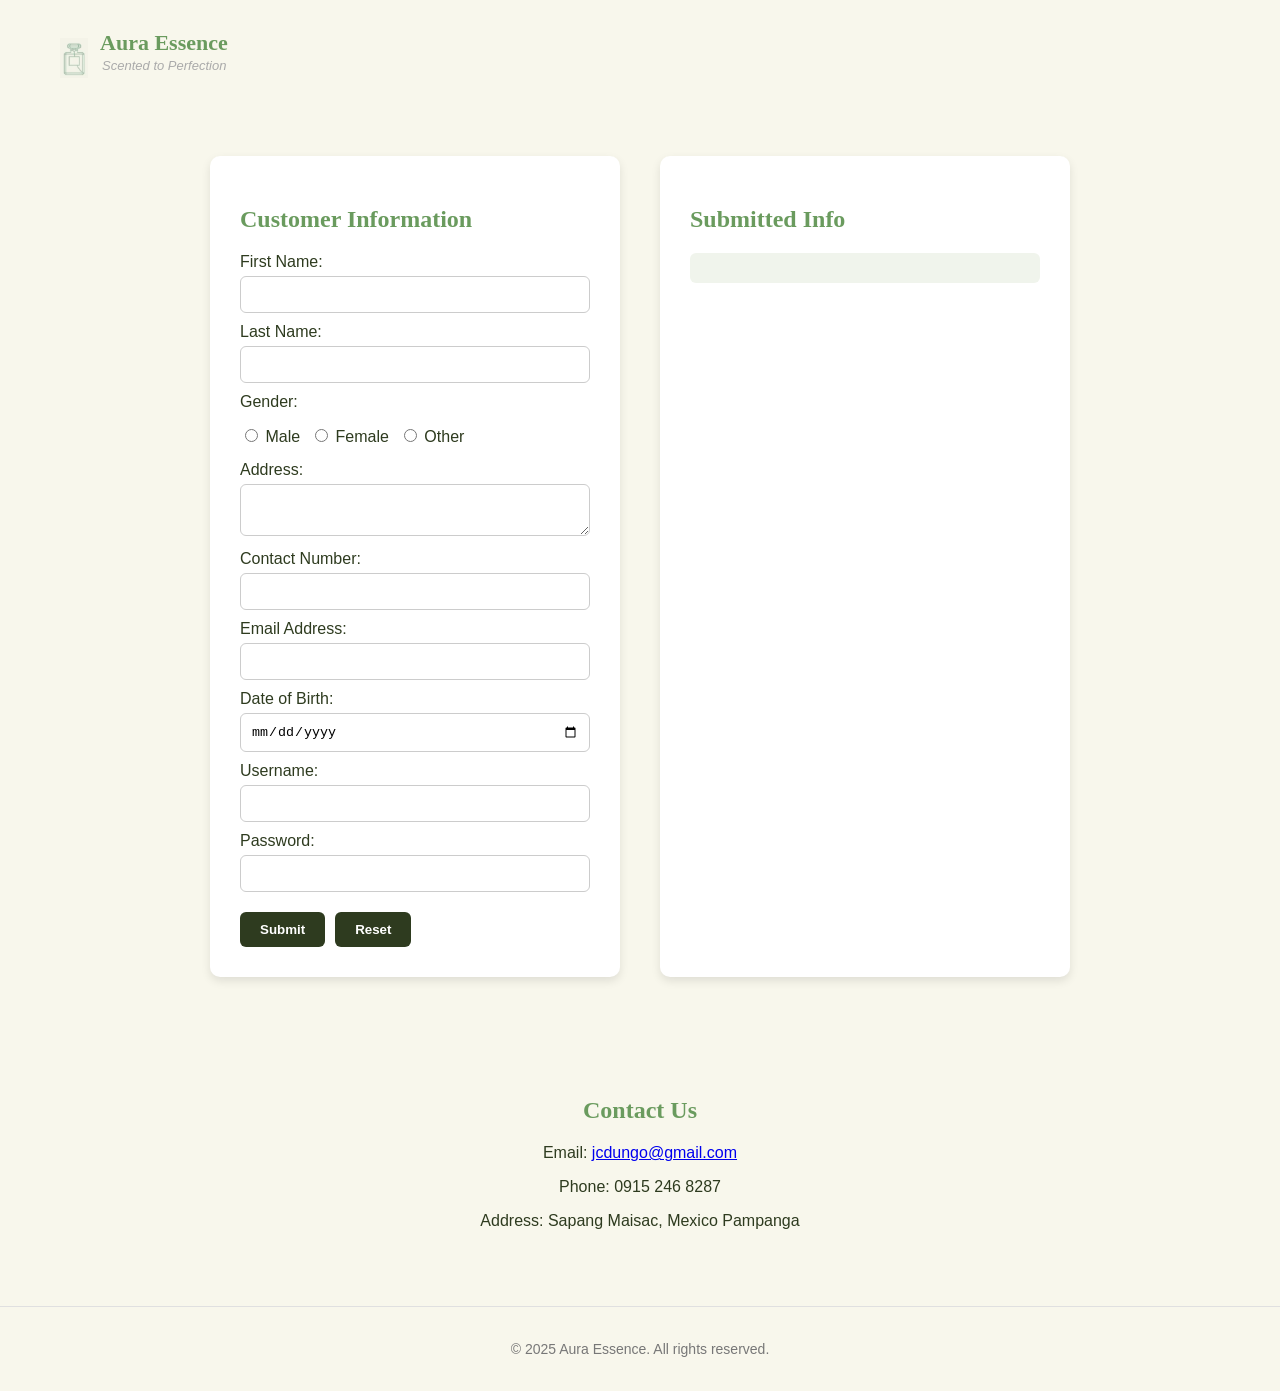
<file: index.html>
<!DOCTYPE html>
<html lang="en">
<head>
  <meta charset="UTF-8" />
  <meta name="viewport" content="width=device-width, initial-scale=1" />
  <title>Customer Info Form | Aura Essence</title>
  <link rel="stylesheet" href="style.css" />
</head>
<body>
     <header>
    <div class="logo">
      <img src="images/Capture.png" alt="Aura Essence Logo" />
      <div>
        <h1>Aura Essence</h1>
        <p class="tagline">Scented to Perfection</p>
      </div>
    </div>
    </header>

  <div class="container">
    <!-- FORM AREA -->
    <div class="form-box">
      <h2>Customer Information</h2>
      <form id="customerForm">
        <label>First Name:</label>
        <input type="text" name="firstName" required />

        <label>Last Name:</label>
        <input type="text" name="lastName" required />

        <label>Gender:</label>
        <div class="radio-group">
          <label><input type="radio" name="gender" value="Male" required /> Male</label>
          <label><input type="radio" name="gender" value="Female" /> Female</label>
          <label><input type="radio" name="gender" value="Other" /> Other</label>
        </div>

        <label>Address:</label>
        <textarea name="address" rows="2" required></textarea>

        <label>Contact Number:</label>
        <input type="tel" name="contact" required />

        <label>Email Address:</label>
        <input type="email" name="email" required />

        <label>Date of Birth:</label>
        <input type="date" name="dob" required />

        <label>Username:</label>
        <input type="text" name="username" required />

        <label>Password:</label>
        <input type="password" name="password" required />

        <div class="buttons">
          <button type="submit">Submit</button>
          <button type="reset">Reset</button>
        </div>
      </form>
    </div>

    <!-- DISPLAY AREA -->
    <div class="result-box">
      <h2>Submitted Info</h2>
      <div id="result"></div>
    </div>
  </div>
  <section id="contact" class="contact">
    <h2>Contact Us</h2>
    <p>Email: <a href="mailto:jcdungo@gmail.com">jcdungo@gmail.com</a></p>
    <p>Phone: 0915 246 8287</p>
    <p>Address: Sapang Maisac, Mexico Pampanga</p>
  </section>

  <!-- FOOTER -->
  <footer>
    <p>&copy; 2025 Aura Essence. All rights reserved.</p>
  </footer>


  <script src="script.js"></script>
</body>
</html>
</file>
<file: style.css>
/* ===== GENERAL STYLES ===== */
body {
  margin: 0;
  font-family: 'Segoe UI', sans-serif;
  background-color: #f8f7ec;
  color: #2e3b1f;
}

/* ===== HEADER STYLES (same as index) ===== */
header {
  display: flex;
  justify-content: space-between;
  align-items: center;
  padding: 30px 60px;
  background-color: #f8f7ec;
  flex-wrap: wrap;
}

.logo {
  display: flex;
  align-items: center;
}

.logo img {
  height: 40px;
  margin-right: 12px;
}

.logo h1 {
  font-size: 22px;
  color: #6a9b5e;
  margin: 0;
  font-family: 'Playfair Display', serif;
}

.logo .tagline {
  font-size: 13px;
  color: #aaa;
  font-style: italic;
  margin-top: 2px;
  margin-left: 2px;
}

nav a {
  margin-left: 20px;
  text-decoration: none;
  color: #2e3b1f;
  font-weight: 600;
  letter-spacing: 1px;
  font-size: 14px;
  transition: color 0.3s ease;
}

nav a:hover {
  color: #4a5f37;
}

/* ===== CONTAINER & BOX STYLES ===== */
.container {
  display: flex;
  flex-wrap: wrap;
  padding: 40px;
  gap: 40px;
  justify-content: center;
}

.form-box, .result-box {
  background: #ffffff;
  padding: 30px;
  border-radius: 10px;
  width: 350px;
  box-shadow: 0 4px 10px rgba(0,0,0,0.1);
}

h2 {
  color: #6a9b5e;
  margin-bottom: 20px;
  font-family: 'Playfair Display', serif;
}

/* ===== FORM ELEMENT STYLES ===== */
label {
  display: block;
  margin: 10px 0 5px;
  font-weight: 500;
}

input[type="text"],
input[type="tel"],
input[type="email"],
input[type="date"],
input[type="password"],
textarea {
  width: 100%;
  padding: 10px;
  border: 1px solid #ccc;
  border-radius: 6px;
  box-sizing: border-box;
}

textarea {
  resize: vertical;
}

.radio-group {
  display: flex;
  gap: 10px;
  margin-top: 5px;
}

.buttons {
  margin-top: 20px;
  display: flex;
  gap: 10px;
}

button {
  padding: 10px 20px;
  border: none;
  background-color: #2e3b1f;
  color: white;
  border-radius: 6px;
  cursor: pointer;
  font-weight: bold;
  transition: 0.2s ease;
}

button:hover {
  background-color: #4a5f37;
}

/* ===== RESULT BOX ===== */
#result {
  background: #f0f4ec;
  border-radius: 6px;
  padding: 15px;
  font-size: 14px;
  white-space: pre-line;
}

/* ===== FOOTER STYLES ===== */
footer {
  background-color: #f8f7ec;
  padding: 20px;
  text-align: center;
  font-size: 14px;
  color: #777;
  border-top: 1px solid #e0e0e0;
}
.contact {
  padding: 60px 40px;
  text-align: center;
  background-color: #f8f7ec;
}
</file>
